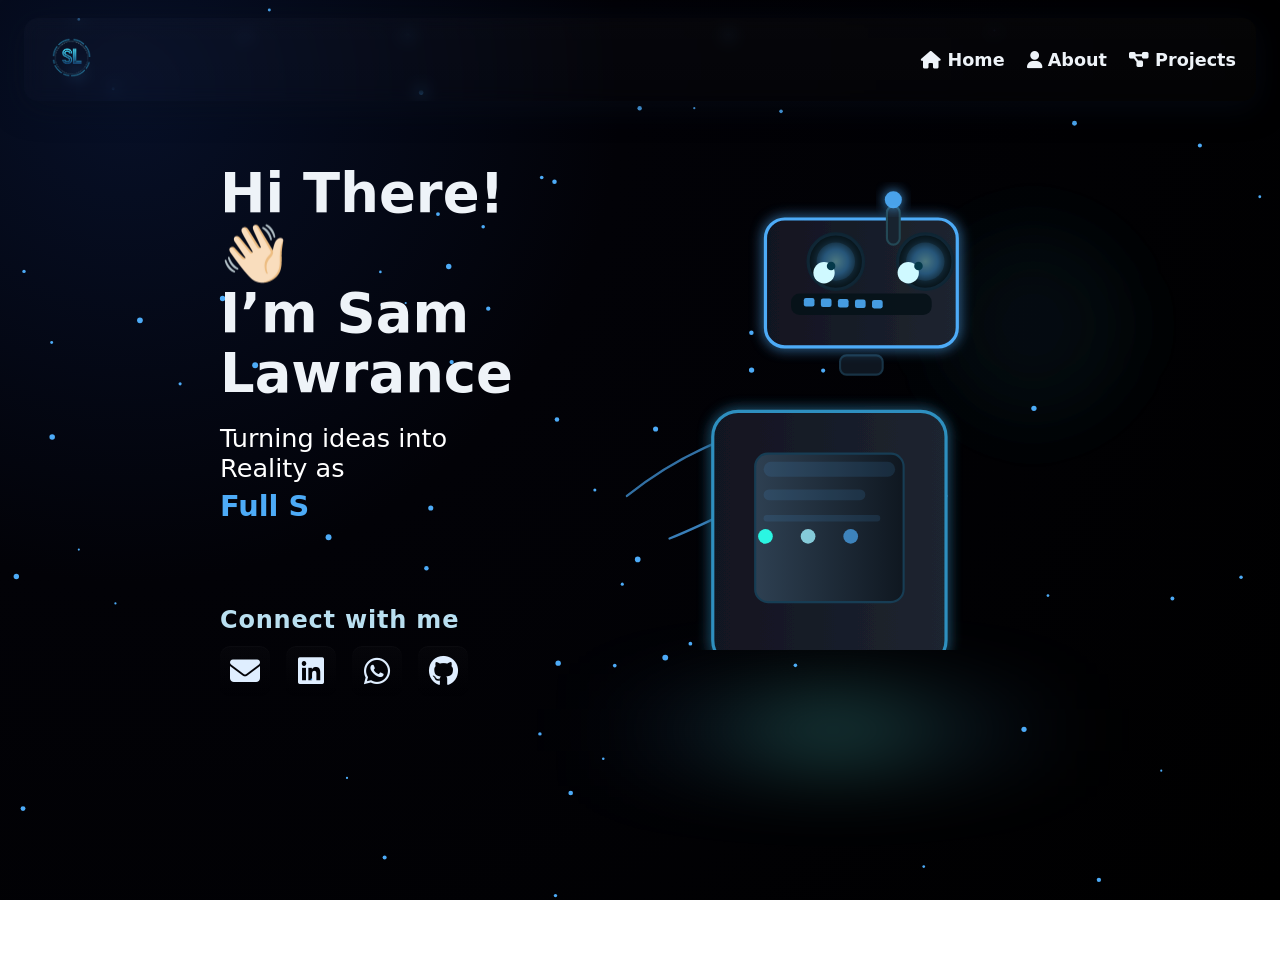
<file: index.html>
<!doctype html>
<html lang="en">
<head>
  <meta charset="utf-8" />
  <meta name="viewport" content="width=device-width,initial-scale=1" />
  <title>Sam — Portfolio</title>

  <!-- Fonts / Icons / GSAP -->
  <link href="https://cdnjs.cloudflare.com/ajax/libs/font-awesome/6.5.0/css/all.min.css" rel="stylesheet">
  <script src="https://cdnjs.cloudflare.com/ajax/libs/gsap/3.12.2/gsap.min.js"></script>
  <link rel="stylesheet" href="styles.css">

</head>
<body>
<canvas id="particleCanvas"></canvas>


  <!-- NAV -->
  <nav>
    <div class="logo">
  <img src="images/logo.png" alt="Sam Logo">
</div>

    <div class="nav-links">
      <a href="index.html"><i class="fa-solid fa-house"></i> Home</a>
      <a href="about.html"><i class="fa-solid fa-user"></i> About</a>
      <a href="projects.html"><i class="fa-solid fa-diagram-project"></i> Projects</a>
      
    </div>
  </nav>

  <!-- HERO -->
 <main class="hero">
  <div class="left">
    <h1>
      Hi There! <span class="wave">👋🏻</span><br>
      I’m Sam Lawrance
    </h1>
<!-- Typing Section -->
<div class="typing-wrapper">
  <div class="static-text">Turning ideas into Reality as</div>
  <div class="typing" id="typing"></div>
</div>
      <div class="connect-title">Connect with me</div>
      <div class="social" aria-hidden="false">
        <a href="https://mail.google.com/mail/?view=cm&fs=1&to=vsamlawrance@gmail.com" title="Email"><i class="fa-solid fa-envelope"></i></a>
        <a href="https://www.linkedin.com/in/sam-lawrance/" target="_blank" title="LinkedIn"><i class="fa-brands fa-linkedin"></i></a>
        <a href="https://wa.me/+919894426484" target="_blank" title="WhatsApp"><i class="fa-brands fa-whatsapp"></i></a>
        <a href="https://github.com/vsamlawrance" target="_blank" title="GitHub"><i class="fa-brands fa-github"></i></a>
      </div>
    </div>

    <!-- Robot -->
    <div class="robot-wrap" id="robotWrap">
      <div class="glow-ring" aria-hidden="true"></div>
  <div class="glow-ring" aria-hidden="true"></div>
      <!-- SVG robot: head + eyes + wires + body -->
      <svg class="robot-svg" viewBox="0 0 420 420" xmlns="http://www.w3.org/2000/svg" id="robotSVG" role="img" aria-label="Animated robot">
        <defs>
          <filter id="neonBlur" x="-50%" y="-50%" width="200%" height="200%">
            <feGaussianBlur stdDeviation="6" result="blur"/>
            <feMerge>
              <feMergeNode in="blur"/>
              <feMergeNode in="SourceGraphic"/>
            </feMerge>
          </filter>
          <linearGradient id="metal" x1="0" x2="1">
            <stop offset="0" stop-color="#111421"/>
            <stop offset="1" stop-color="#1e2530"/>
          </linearGradient>
          <linearGradient id="glass" x1="0" x2="1">
            <stop offset="0" stop-color="#2e4052"/>
            <stop offset="1" stop-color="#0f1720"/>
          </linearGradient>
          <radialGradient id="eyeGlow" cx="50%" cy="50%" r="80%">
            <stop offset="0%" stop-color="#9ef1ff" stop-opacity="1"/>
            <stop offset="40%" stop-color="#4dabf7" stop-opacity="0.9"/>
            <stop offset="100%" stop-color="#0b2230" stop-opacity="0"/>
          </radialGradient>
        </defs>
        

        <!-- wires behind -->
        <g id="wires" stroke="#4dabf7" stroke-width="2.2" stroke-linecap="round" fill="none" opacity="0.85">
          <path id="wire1" d="M60 300 C110 260, 160 240, 210 230" stroke-linejoin="round"/>
          <path id="wire2" d="M360 300 C310 260, 260 240, 210 230" stroke-linejoin="round"/>
          <path id="wire3" d="M100 340 C150 320, 180 300, 210 290" stroke-linejoin="round"/>
          <path id="wire4" d="M320 340 C270 320, 240 300, 210 290" stroke-linejoin="round"/>
        </g>

        <!-- body -->
        <g id="body" transform="translate(70,120)">
          <rect x="70" y="100" width="220" height="240" rx="24" fill="url(#metal)" stroke="#2e8fbf" stroke-width="3" filter="url(#neonBlur)"/>
          <rect x="110" y="140" width="140" height="140" rx="12" fill="url(#glass)" stroke="#173d54" stroke-width="2"/>
          <!-- inner panel stripes -->
          <g opacity="0.12" transform="translate(110,140)">
            <rect x="8" y="8" width="124" height="14" rx="7" fill="#4dabf7"/>
            <rect x="8" y="34" width="96" height="10" rx="5" fill="#4dabf7"/>
            <rect x="8" y="58" width="110" height="6" rx="3" fill="#4dabf7"/>
          </g>
          <!-- small indicator lights -->
          <g transform="translate(160,214)">
            <circle class="led" cx="-40" cy="4" r="6" fill="#2bffea" opacity="0.95" />
            <circle class="led" cx="0" cy="4" r="6" fill="#9ef1ff" opacity="0.8"/>
            <circle class="led" cx="40" cy="4" r="6" fill="#4dabf7" opacity="0.7"/>
          </g>
        </g>

        <!-- head group (we will rotate this group) -->
        <g id="headGroup" transform="translate(70,28)">
          <!-- neck -->
          <rect x="190" y="140" width="40" height="18" rx="6" fill="#0e1620" stroke="#183345" stroke-width="2" />
          <!-- head box -->
          <g id="head" transform="translate(120,12)">
            <rect x="0" y="0" rx="18" ry="18" width="180" height="120" fill="url(#metal)" stroke="#4dabf7" stroke-width="3" filter="url(#neonBlur)"></rect>

            <!-- mouth display -->
            <rect x="24" y="70" width="132" height="20" rx="8" fill="#061219" opacity="0.9"/>
            <g id="mouthPixels" fill="#4dabf7" transform="translate(36,76)" opacity="0.9">
              <rect x="0" y="0" width="10" height="8" rx="2"></rect>
              <rect x="16" y="0" width="10" height="8" rx="2"></rect>
              <rect x="32" y="0" width="10" height="8" rx="2"></rect>
              <rect x="48" y="0" width="10" height="8" rx="2"></rect>
              <rect x="64" y="0" width="10" height="8" rx="2"></rect>
            </g>

            <!-- eyes group -->
            <g id="eyes" transform="translate(30,12)">
              <!-- left eye shell -->
              <g class="eyeShell" transform="translate(18,0)">
                <circle cx="18" cy="28" r="26" fill="#071217" stroke="#0f2432" stroke-width="3"/>
                <circle class="eyeGlow" cx="18" cy="28" r="18" fill="url(#eyeGlow)" opacity="0.45" filter="url(#neonBlur)"></circle>
                <circle class="pupil" cx="18" cy="28" r="10" fill="#cff9ff"></circle>
                <!-- inner pupil core -->
                <circle class="pupilCore" cx="18" cy="28" r="4" fill="#04394a"/>
              </g>

              <!-- right eye shell -->
              <g class="eyeShell" transform="translate(102,0)">
                <circle cx="18" cy="28" r="26" fill="#071217" stroke="#0f2432" stroke-width="3"/>
                <circle class="eyeGlow" cx="18" cy="28" r="18" fill="url(#eyeGlow)" opacity="0.45" filter="url(#neonBlur)"></circle>
                <circle class="pupil" cx="18" cy="28" r="10" fill="#cff9ff"></circle>
                <circle class="pupilCore" cx="18" cy="28" r="4" fill="#04394a"/>
              </g>
            </g>

            <!-- antenna -->
            <g transform="translate(80,-12)">
              <rect x="34" y="0" width="12" height="36" rx="6" fill="#18232f" stroke="#234855" stroke-width="2"/>
              <circle cx="40" cy="-6" r="8" fill="#4dabf7" opacity="0.95" filter="url(#neonBlur)"/>
            </g>
          </g>
        </g>

      </svg>
      <!-- Hover base under robot -->
<div class="robot-base"></div>

        <!-- Right Button Panel -->

  <div class="robot-right">
    <button class="btn-primary" onclick="window.open('docs/autoCV.pdf','_blank')">
      <i class="fa-solid fa-file-arrow-down" style="margin-right:10px"></i> Download My CV
    </button>

    <button class="btn-secondary" onclick="window.location.href='projects.html'">
      <i class="fa-solid fa-arrow-right" style="margin-right:8px"></i> Explore My Work
    </button>
  </div>
</main>


 <!-- JS libraries -->

<script src="script.js"></script>
<script>
const canvas = document.getElementById('particleCanvas');
const ctx = canvas.getContext('2d');

function resizeCanvas() {
  canvas.width = window.innerWidth;
  canvas.height = window.innerHeight;
}
window.addEventListener('resize', resizeCanvas);
resizeCanvas();

const particles = [];
const numParticles = 80;

for (let i = 0; i < numParticles; i++) {
  particles.push({
    x: Math.random() * canvas.width,
    y: Math.random() * canvas.height,
    r: Math.random() * 2 + 1,
    dx: (Math.random() - 0.5) * 1,
    dy: (Math.random() - 0.5) * 1,
  });
}

function draw() {
  ctx.clearRect(0, 0, canvas.width, canvas.height);
  ctx.fillStyle = '#4dabf7';
  particles.forEach((p) => {
    ctx.beginPath();
    ctx.arc(p.x, p.y, p.r, 0, Math.PI * 2);
    ctx.fill();
  });
}

function update() {
  particles.forEach((p) => {
    p.x += p.dx;
    p.y += p.dy;

    if (p.x < 0 || p.x > canvas.width) p.dx *= -1;
    if (p.y < 0 || p.y > canvas.height) p.dy *= -1;
  });
}

function animate() {
  draw();
  update();
  requestAnimationFrame(animate);
}

animate();
</script>



</body>
</html>
</file>
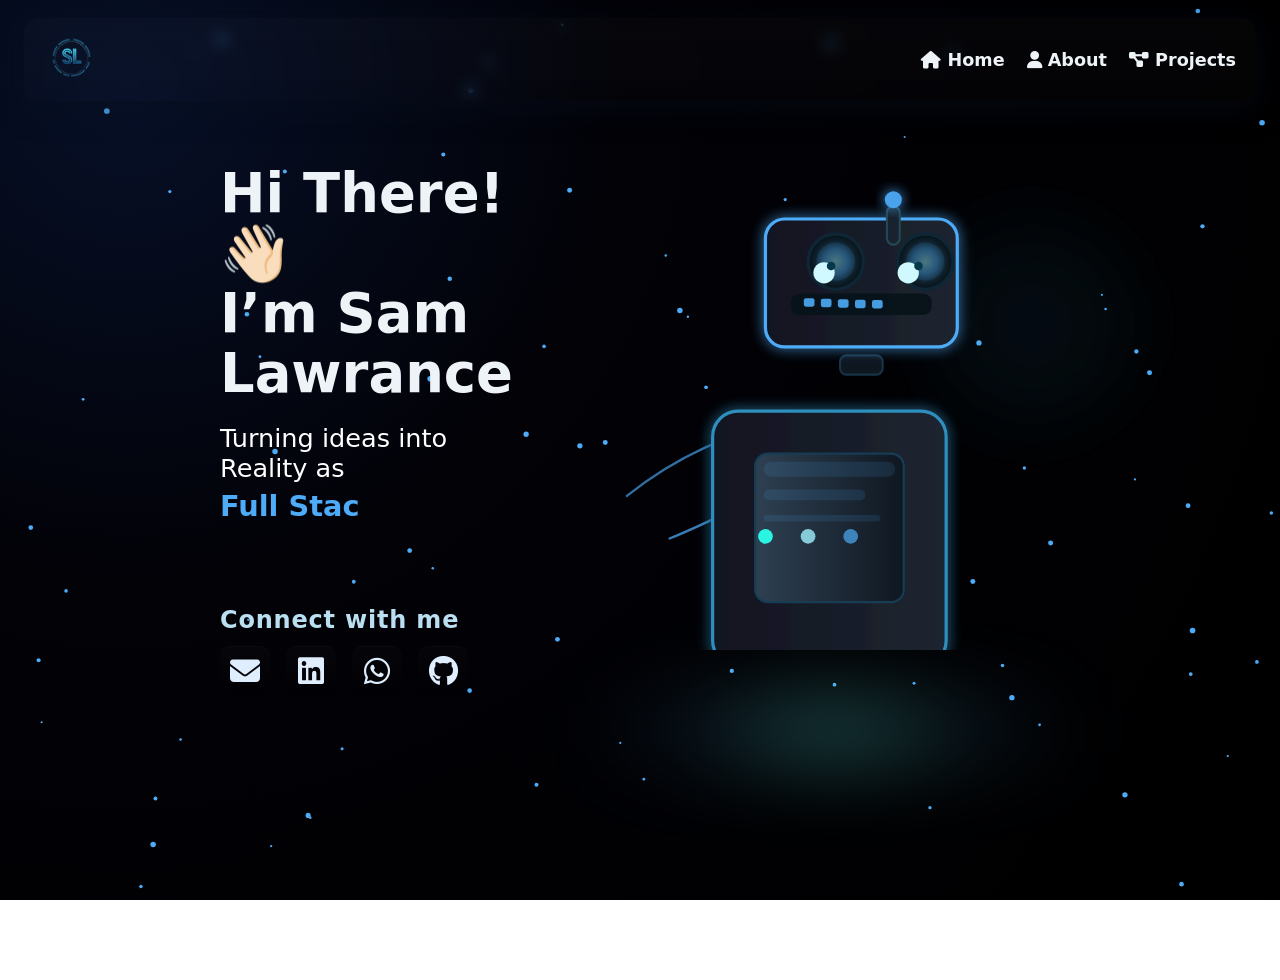
<file: home.html>
<!doctype html>
<html lang="en">
<head>
  <meta charset="utf-8" />
  <meta name="viewport" content="width=device-width,initial-scale=1" />
  <title>Sam — Portfolio</title>

  <!-- Fonts / Icons / GSAP -->
  <link href="https://cdnjs.cloudflare.com/ajax/libs/font-awesome/6.5.0/css/all.min.css" rel="stylesheet">
  <script src="https://cdnjs.cloudflare.com/ajax/libs/gsap/3.12.2/gsap.min.js"></script>
  <link rel="stylesheet" href="styles.css">

</head>
<body>
<canvas id="particleCanvas"></canvas>


  <!-- NAV -->
  <nav>
    <div class="logo">
  <img src="images/logo.png" alt="Sam Logo">
</div>

    <div class="nav-links">
      <a href="home.html"><i class="fa-solid fa-house"></i> Home</a>
      <a href="about.html"><i class="fa-solid fa-user"></i> About</a>
      <a href="projects.html"><i class="fa-solid fa-diagram-project"></i> Projects</a>
      
    </div>
  </nav>

  <!-- HERO -->
 <main class="hero">
  <div class="left">
    <h1>
      Hi There! <span class="wave">👋🏻</span><br>
      I’m Sam Lawrance
    </h1>
<!-- Typing Section -->
<div class="typing-wrapper">
  <div class="static-text">Turning ideas into Reality as</div>
  <div class="typing" id="typing"></div>
</div>
      <div class="connect-title">Connect with me</div>
      <div class="social" aria-hidden="false">
        <a href="https://mail.google.com/mail/?view=cm&fs=1&to=vsamlawrance@gmail.com" title="Email"><i class="fa-solid fa-envelope"></i></a>
        <a href="https://www.linkedin.com/in/sam-lawrance/" target="_blank" title="LinkedIn"><i class="fa-brands fa-linkedin"></i></a>
        <a href="https://wa.me/+919894426484" target="_blank" title="WhatsApp"><i class="fa-brands fa-whatsapp"></i></a>
        <a href="https://github.com/vsamlawrance" target="_blank" title="GitHub"><i class="fa-brands fa-github"></i></a>
      </div>
    </div>

    <!-- Robot -->
    <div class="robot-wrap" id="robotWrap">
      <div class="glow-ring" aria-hidden="true"></div>
  <div class="glow-ring" aria-hidden="true"></div>
      <!-- SVG robot: head + eyes + wires + body -->
      <svg class="robot-svg" viewBox="0 0 420 420" xmlns="http://www.w3.org/2000/svg" id="robotSVG" role="img" aria-label="Animated robot">
        <defs>
          <filter id="neonBlur" x="-50%" y="-50%" width="200%" height="200%">
            <feGaussianBlur stdDeviation="6" result="blur"/>
            <feMerge>
              <feMergeNode in="blur"/>
              <feMergeNode in="SourceGraphic"/>
            </feMerge>
          </filter>
          <linearGradient id="metal" x1="0" x2="1">
            <stop offset="0" stop-color="#111421"/>
            <stop offset="1" stop-color="#1e2530"/>
          </linearGradient>
          <linearGradient id="glass" x1="0" x2="1">
            <stop offset="0" stop-color="#2e4052"/>
            <stop offset="1" stop-color="#0f1720"/>
          </linearGradient>
          <radialGradient id="eyeGlow" cx="50%" cy="50%" r="80%">
            <stop offset="0%" stop-color="#9ef1ff" stop-opacity="1"/>
            <stop offset="40%" stop-color="#4dabf7" stop-opacity="0.9"/>
            <stop offset="100%" stop-color="#0b2230" stop-opacity="0"/>
          </radialGradient>
        </defs>
        

        <!-- wires behind -->
        <g id="wires" stroke="#4dabf7" stroke-width="2.2" stroke-linecap="round" fill="none" opacity="0.85">
          <path id="wire1" d="M60 300 C110 260, 160 240, 210 230" stroke-linejoin="round"/>
          <path id="wire2" d="M360 300 C310 260, 260 240, 210 230" stroke-linejoin="round"/>
          <path id="wire3" d="M100 340 C150 320, 180 300, 210 290" stroke-linejoin="round"/>
          <path id="wire4" d="M320 340 C270 320, 240 300, 210 290" stroke-linejoin="round"/>
        </g>

        <!-- body -->
        <g id="body" transform="translate(70,120)">
          <rect x="70" y="100" width="220" height="240" rx="24" fill="url(#metal)" stroke="#2e8fbf" stroke-width="3" filter="url(#neonBlur)"/>
          <rect x="110" y="140" width="140" height="140" rx="12" fill="url(#glass)" stroke="#173d54" stroke-width="2"/>
          <!-- inner panel stripes -->
          <g opacity="0.12" transform="translate(110,140)">
            <rect x="8" y="8" width="124" height="14" rx="7" fill="#4dabf7"/>
            <rect x="8" y="34" width="96" height="10" rx="5" fill="#4dabf7"/>
            <rect x="8" y="58" width="110" height="6" rx="3" fill="#4dabf7"/>
          </g>
          <!-- small indicator lights -->
          <g transform="translate(160,214)">
            <circle class="led" cx="-40" cy="4" r="6" fill="#2bffea" opacity="0.95" />
            <circle class="led" cx="0" cy="4" r="6" fill="#9ef1ff" opacity="0.8"/>
            <circle class="led" cx="40" cy="4" r="6" fill="#4dabf7" opacity="0.7"/>
          </g>
        </g>

        <!-- head group (we will rotate this group) -->
        <g id="headGroup" transform="translate(70,28)">
          <!-- neck -->
          <rect x="190" y="140" width="40" height="18" rx="6" fill="#0e1620" stroke="#183345" stroke-width="2" />
          <!-- head box -->
          <g id="head" transform="translate(120,12)">
            <rect x="0" y="0" rx="18" ry="18" width="180" height="120" fill="url(#metal)" stroke="#4dabf7" stroke-width="3" filter="url(#neonBlur)"></rect>

            <!-- mouth display -->
            <rect x="24" y="70" width="132" height="20" rx="8" fill="#061219" opacity="0.9"/>
            <g id="mouthPixels" fill="#4dabf7" transform="translate(36,76)" opacity="0.9">
              <rect x="0" y="0" width="10" height="8" rx="2"></rect>
              <rect x="16" y="0" width="10" height="8" rx="2"></rect>
              <rect x="32" y="0" width="10" height="8" rx="2"></rect>
              <rect x="48" y="0" width="10" height="8" rx="2"></rect>
              <rect x="64" y="0" width="10" height="8" rx="2"></rect>
            </g>

            <!-- eyes group -->
            <g id="eyes" transform="translate(30,12)">
              <!-- left eye shell -->
              <g class="eyeShell" transform="translate(18,0)">
                <circle cx="18" cy="28" r="26" fill="#071217" stroke="#0f2432" stroke-width="3"/>
                <circle class="eyeGlow" cx="18" cy="28" r="18" fill="url(#eyeGlow)" opacity="0.45" filter="url(#neonBlur)"></circle>
                <circle class="pupil" cx="18" cy="28" r="10" fill="#cff9ff"></circle>
                <!-- inner pupil core -->
                <circle class="pupilCore" cx="18" cy="28" r="4" fill="#04394a"/>
              </g>

              <!-- right eye shell -->
              <g class="eyeShell" transform="translate(102,0)">
                <circle cx="18" cy="28" r="26" fill="#071217" stroke="#0f2432" stroke-width="3"/>
                <circle class="eyeGlow" cx="18" cy="28" r="18" fill="url(#eyeGlow)" opacity="0.45" filter="url(#neonBlur)"></circle>
                <circle class="pupil" cx="18" cy="28" r="10" fill="#cff9ff"></circle>
                <circle class="pupilCore" cx="18" cy="28" r="4" fill="#04394a"/>
              </g>
            </g>

            <!-- antenna -->
            <g transform="translate(80,-12)">
              <rect x="34" y="0" width="12" height="36" rx="6" fill="#18232f" stroke="#234855" stroke-width="2"/>
              <circle cx="40" cy="-6" r="8" fill="#4dabf7" opacity="0.95" filter="url(#neonBlur)"/>
            </g>
          </g>
        </g>

      </svg>
      <!-- Hover base under robot -->
<div class="robot-base"></div>

        <!-- Right Button Panel -->

  <div class="robot-right">
    <button class="btn-primary" onclick="window.open('docs/autoCV.pdf','_blank')">
      <i class="fa-solid fa-file-arrow-down" style="margin-right:10px"></i> Download My CV
    </button>

    <button class="btn-secondary" onclick="window.location.href='projects.html'">
      <i class="fa-solid fa-arrow-right" style="margin-right:8px"></i> Explore My Work
    </button>
  </div>
</main>


 <!-- JS libraries -->

<script src="script.js"></script>
<script>
const canvas = document.getElementById('particleCanvas');
const ctx = canvas.getContext('2d');

function resizeCanvas() {
  canvas.width = window.innerWidth;
  canvas.height = window.innerHeight;
}
window.addEventListener('resize', resizeCanvas);
resizeCanvas();

const particles = [];
const numParticles = 80;

for (let i = 0; i < numParticles; i++) {
  particles.push({
    x: Math.random() * canvas.width,
    y: Math.random() * canvas.height,
    r: Math.random() * 2 + 1,
    dx: (Math.random() - 0.5) * 1,
    dy: (Math.random() - 0.5) * 1,
  });
}

function draw() {
  ctx.clearRect(0, 0, canvas.width, canvas.height);
  ctx.fillStyle = '#4dabf7';
  particles.forEach((p) => {
    ctx.beginPath();
    ctx.arc(p.x, p.y, p.r, 0, Math.PI * 2);
    ctx.fill();
  });
}

function update() {
  particles.forEach((p) => {
    p.x += p.dx;
    p.y += p.dy;

    if (p.x < 0 || p.x > canvas.width) p.dx *= -1;
    if (p.y < 0 || p.y > canvas.height) p.dy *= -1;
  });
}

function animate() {
  draw();
  update();
  requestAnimationFrame(animate);
}

animate();
</script>



</body>
</html>
</file>
<file: styles.css>
/* ---------- PARTICLES BACKGROUND ---------- */

#particleCanvas {
  position: fixed;
  top: 0;
  left: 0;
  width: 100%;
  height: 100%;
  z-index: 0;              /* stay behind everything */
  pointer-events: none;    /* allow interaction above */
  background: radial-gradient(circle at 10% 10%, #071028 0%, #020207 35%, #000 100%);
}

/* ---------- BASE ---------- */
:root {
  --bg-1: #06070a;
  --bg-2: #081025;
  --accent: #66fcf1;
  --neon: #4dabf7;
  --muted: #bfc7d9;
}

html, body {
  height: 100%;
  margin: 0;
  overflow: hidden; /* disable scroll */
  background: radial-gradient(circle at 10% 10%, #071028 0%, #020207 35%, #000 100%);
  color: #eef3f8;
  font-family: "Poppins", system-ui, -apple-system, "Segoe UI", Roboto, "Helvetica Neue", Arial;
  -webkit-font-smoothing: antialiased;
  -moz-osx-font-smoothing: grayscale;
}

/* make sure all hero/nav/robot elements stay above */
.hero, nav, .robot-wrap, .left, .robot-right {
  position: relative;
  z-index: 1;
}

a { color: inherit; text-decoration: none; }

/* ---------- NAV ---------- */
nav {
  position: fixed;
  top: 18px;
  left: 24px;
  right: 24px;
  display: flex;
  justify-content: space-between;
  align-items: center;
  padding: 12px 20px;
  border-radius: 14px;
  background: linear-gradient(180deg, rgba(255,255,255,0.02), rgba(255,255,255,0.01));
  backdrop-filter: blur(8px);
  box-shadow: 0 6px 30px rgba(7,15,30,0.5);
  z-index: 30;
}

.brand {
  font-weight: 700;
  color: var(--accent);
  letter-spacing: 1px;
  font-size: 1.5rem;
}


.brand span {
  color: var(--accent);
}

.nav-links {
  list-style: none;
  display: flex;
  gap: 22px;
  margin: 0;
  padding: 0;
}

.nav-links a {
  font-weight: 600;
  text-decoration: none;
  color: var(--text);
  transition: color 0.3s ease;
  font-size: 1.1rem;
}

.nav-links a:hover {
  color: var(--accent);
}
/* ---------- HERO ---------- */
.hero {
  min-height: 100vh;
  display: flex;
  align-items: center;
  justify-content: space-between;
  gap: 50px;
  padding: 40px 120px;
  transform: translateY(-60px);
  overflow: hidden;
}

.left {
  max-width: 640px;
  margin-left: 100px;
}

h1 {
  font-size: 3.4rem;
  line-height: 1.1;
  margin: 0 0 12px;
}

.wave {
  display: inline-block;
  transform-origin: 65% 65%;
  animation: wave 2200ms infinite ease-in-out;
}

@keyframes wave {
  0%,100% { transform: rotate(0); }
  20% { transform: rotate(18deg); }
  40% { transform: rotate(-12deg); }
  60% { transform: rotate(14deg); }
  80% { transform: rotate(-6deg); }
}

/* ---------- BUTTONS ---------- */
.btn-primary, .btn-secondary {
  display: flex;
  align-items: center;
  justify-content: center;
  gap: 10px;
  font-family: 'Poppins', sans-serif;
  white-space: nowrap;
  border: none;
  padding: 14px 54px;
  border-radius: 30px;
  cursor: pointer;
  font-size: 1.05rem;
  text-transform: capitalize;
  transition: all 0.3s ease;
}

.btn-primary i, .btn-secondary i {
  font-size: 1.2rem;
}

.btn-primary {
  background: #007bff;
  color: white;
  box-shadow: 0 0 14px #007bff80;
}

.btn-primary:hover {
  background: #0095ff;
  box-shadow: 0 0 22px #0095ffb0;
  transform: translateY(-3px);
}

.btn-secondary {
  background: transparent;
  border: 1.5px solid #4dabf7;
  color: #4dabf7;
}

.btn-secondary:hover {
  background: #4dabf7;
  color: #0b1520;
  box-shadow: 0 0 22px #4dabf7a0;
  transform: translateY(-3px);
}

/* ---------- SOCIAL ---------- */
.connect-title {
  margin-top: 78px;
  color: #b9dff0;
  font-weight: 700;
  letter-spacing: 0.8px;
  font-size: 1.5rem;
}

.social {
  display: flex;
  gap: 16px;
  margin-top: 12px;
}

.social a {
  display: inline-grid;
  place-items: center;
  width: 50px;
  height: 50px;
  border-radius: 10px;
  background: linear-gradient(180deg, rgba(255,255,255,0.02), rgba(0,0,0,0.06));
  box-shadow: inset 0 1px 0 rgba(255,255,255,0.02);
  transition: all .22s;
}

.social a i {
  font-size: 30px;
  color: #dfeeff;
}

.social a:hover i {
  color: #66fcf1;
  text-shadow: 0 0 8px #66fcf1, 0 0 16px #4dabf7, 0 0 32px #4dabf7;
  transform: scale(1.2);
}

/* ---------- ROBOT ---------- */
.robot-wrap {
  width: 1040px;
  height: 640px;
  display: flex;
  align-items: center;
  justify-content: center;
  position: relative;
  pointer-events: none;
  transform: translateY(-30px);
}

.glow-ring {
  position: absolute;
  left: 50%;
  top: 50%;
  transform: translate(-50%,-50%);
  width: 500px;
  height: 500px;
  border-radius: 50%;
  background: radial-gradient(circle at 40% 35%, rgba(77,171,247,0.06), rgba(102,252,241,0.02) 20%, transparent 35%);
  filter: blur(40px);
  z-index: 1;
  opacity: .85;
  animation: breath 4s ease-in-out infinite;
}

@keyframes breath {
  0%,100% { transform: translate(-50%,-50%) scale(.97); }
  50% { transform: translate(-50%,-50%) scale(1.03); }
}

.robot-svg {
  width: 500px;
  height: 500px;
  z-index: 5;
  pointer-events: auto;
  transition: transform 0.4s ease;
}

.robot-svg:hover {
  transform: scale(1.05);
}

/* ---------- RIGHT SIDE PANEL BUTTONS ---------- */
.robot-right {
  display: flex;
  flex-direction: column;
  gap: 28px;
  margin-left: 320px;
  transform: translateY(-20px);
  position: relative;
  z-index: 10;
  pointer-events: auto;
  opacity: 0;
  animation: robotButtonsEntrance 1.2s ease-out forwards 0.5s;
}

@keyframes robotButtonsEntrance {
  0% {
    opacity: 0;
    transform: translateX(50px) translateY(-20px) scale(0.95);
  }
  60% {
    opacity: 1;
    transform: translateX(-10px) translateY(-20px) scale(1.02);
  }
  100% {
    opacity: 1;
    transform: translateX(0) translateY(-20px) scale(1);
  }
}

.robot-right button {
  animation: floatBtn 4s ease-in-out infinite;
}

@keyframes floatBtn {
  0%, 100% { transform: translateY(0); }
  50% { transform: translateY(-6px); }
}

.robot-right .btn-secondary i {
  font-size: 1.2rem;
}

.robot-right .btn-secondary:hover {
  background: #4dabf7;
  color: #0b1520;
  box-shadow: 0 0 22px #4dabf7a0, 0 4px 12px rgba(0,0,0,0.25);
  transform: translateY(-3px) scale(1.05);
}

/* ---------- LOGO ---------- */
.logo img {
  height: 55px;
  width: auto;
  cursor: pointer;
  transition: transform 0.3s ease;
}

.logo img:hover { transform: scale(1.1); }

/* ---------- TYPING ---------- */
.typing-wrapper {
  margin-top: 20px;
  font-weight: 600;
  font-size: 1.8rem;
  color: #eef3f8;
  min-height: 2.4rem;
}

.static-text {
  margin-bottom: 6px;
  font-weight: 500;
  font-size: 1.6rem;
  color: #ffffff;
}

.typing {
  font-weight: 700;
  font-size: 1.8rem;
  color: #4dabf7;
  min-height: 2.4rem;
}

/* ---------- RESPONSIVE ---------- */
@media (max-width: 1000px) {
  .hero { 
    flex-direction: column-reverse; 
    gap: 30px; 
    padding-top: 5rem;
    transform: none;
  }
  .robot-wrap { width: 360px; height: 360px; transform: none; }
  .robot-svg { width: 360px; height: 360px; }
  h1 { font-size: 2.6rem; }
}

@media (max-width: 520px) {
  .left { padding: 0 18px; }
  .robot-wrap { transform: scale(.82); }
  h1 { font-size: 2.2rem; }
}
/* ---------- ROBOT FLOAT ANIMATION ---------- */
.robot-wrap {
  animation: robotFloat 5s ease-in-out infinite;
}

@keyframes robotFloat {
  0%, 100% {
    transform: translateY(-30px);
  }
  50% {
    transform: translateY(-50px);
  }
}

/* optional: subtle tilt + hover response */
.robot-svg {
  transition: transform 0.4s ease, rotate 0.6s ease;
}

.robot-svg:hover {
  transform: scale(1.05) rotate(2deg);
}
/* Robot container float animation */
.robot-wrap {
  width: 1040px;
  height: 640px;
  display: flex;
  align-items: center;
  justify-content: center;
  position: relative;
  pointer-events: none;
  animation: robotFloat 5s ease-in-out infinite;
}

@keyframes robotFloat {
  0%, 100% { transform: translateY(-30px); }
  50% { transform: translateY(-50px); }
}

/* Robot SVG hover + tilt */
.robot-svg {
  width: 500px;
  height: 500px;
  z-index: 5;
  pointer-events: auto;
  transition: transform 0.4s ease, rotate 0.6s ease;
}

.robot-svg:hover {
  transform: scale(1.05) rotate(2deg);
}

/* Glow-ring behind robot */
.glow-ring {
  position: absolute;
  left: 50%;
  top: 50%;
  transform: translate(-50%, -50%);
  width: 500px;
  height: 500px;
  border-radius: 50%;
  background: radial-gradient(circle at 40% 35%, rgba(77,171,247,0.06), rgba(102,252,241,0.02) 20%, transparent 35%);
  filter: blur(40px);
  z-index: 1;
  opacity: 0.85;
  animation: breath 4s ease-in-out infinite;
}

@keyframes breath {
  0%,100% { transform: translate(-50%, -50%) scale(0.97); }
  50% { transform: translate(-50%, -50%) scale(1.03); }
}

/* Glowing base under robot to fill empty bottom */
.robot-base {
  position: absolute;
  bottom: -40px; /* adjust to visually sit below robot */
  left: 26%;
  transform: translateX(-50%);
  width: 500px; /* roughly match robot width */
  height: 60px;
  background: radial-gradient(circle at 50% 50%, rgba(102,252,241,0.35) 0%, rgba(77,171,247,0.1) 60%, transparent 100%);
  filter: blur(40px);
  opacity: 5;
  z-index: 2; /* below robot SVG but above glow-ring */
  animation: glowBase 3s ease-in-out infinite;
}

@keyframes glowBase {
  0%, 100% { transform: translateX(-50%) scale(1); opacity: 0.6; }
  50% { transform: translateX(-50%) scale(1.05); opacity: 0.95; }
}


/* ---------- ABOUT PAGE ---------- */
.about, .skills, .tools {
  padding: 120px 160px;
  position: relative;
  z-index: 1;
  color: var(--muted);
}

.about h2, .skills h2, .tools h2 {
  font-size: 2.2rem;
  color: var(--accent);
  margin-bottom: 20px;
}

.about p {
  font-size: 1.1rem;
  line-height: 1.8;
  max-width: 800px;
  color: #cfd9e7;
}

.highlight {
  color: var(--neon);
}

/* ---------- PROFESSIONAL SKILLSET GRID ---------- */
.skills {
  padding: 120px 160px;
  text-align: center;
  color: var(--muted);
}

.skills h2 {
  font-size: 2.2rem;
  color: var(--accent);
  margin-bottom: 40px;
}

.skills-grid {
  display: grid;
  grid-template-columns: repeat(auto-fit, minmax(180px, 1fr));
  gap: 30px;
  justify-items: center;
}

.skill-box {
  background: rgba(255,255,255,0.02);
  border: 1px solid rgba(102,252,241,0.25);
  border-radius: 14px;
  width: 160px;
  height: 160px;
  display: flex;
  flex-direction: column;
  align-items: center;
  justify-content: center;
  transition: all 0.3s ease;
  box-shadow: 0 0 10px rgba(102,252,241,0.05);
}

.skill-box img {
  width: 50px;
  height: 50px;
  margin-bottom: 10px;
  filter: brightness(0) invert(1);
}

.skill-box p {
  font-weight: 500;
  font-size: 0.95rem;
  color: #e0e6f0;
}

.skill-box:hover {
  transform: translateY(-8px);
  border-color: var(--neon);
  box-shadow: 0 0 15px rgba(77,171,247,0.4);
}

/* ---------- TOOLS GRID ---------- */
.tools-grid {
  display: grid;
  grid-template-columns: repeat(auto-fit, minmax(160px, 1fr));
  gap: 30px;
  margin-top: 40px;
}

.tool {
  display: flex;
  flex-direction: column;
  align-items: center;
  background: rgba(255,255,255,0.03);
  border-radius: 14px;
  padding: 20px;
  transition: all 0.3s ease;
}

.tool i {
  font-size: 2.5rem;
  color: var(--accent);
  margin-bottom: 10px;
}

.tool span {
  font-weight: 600;
  font-size: 1rem;
}

.tool:hover {
  background: rgba(77,171,247,0.1);
  box-shadow: 0 0 20px rgba(77,171,247,0.4);
  transform: translateY(-5px);
}
</file>
